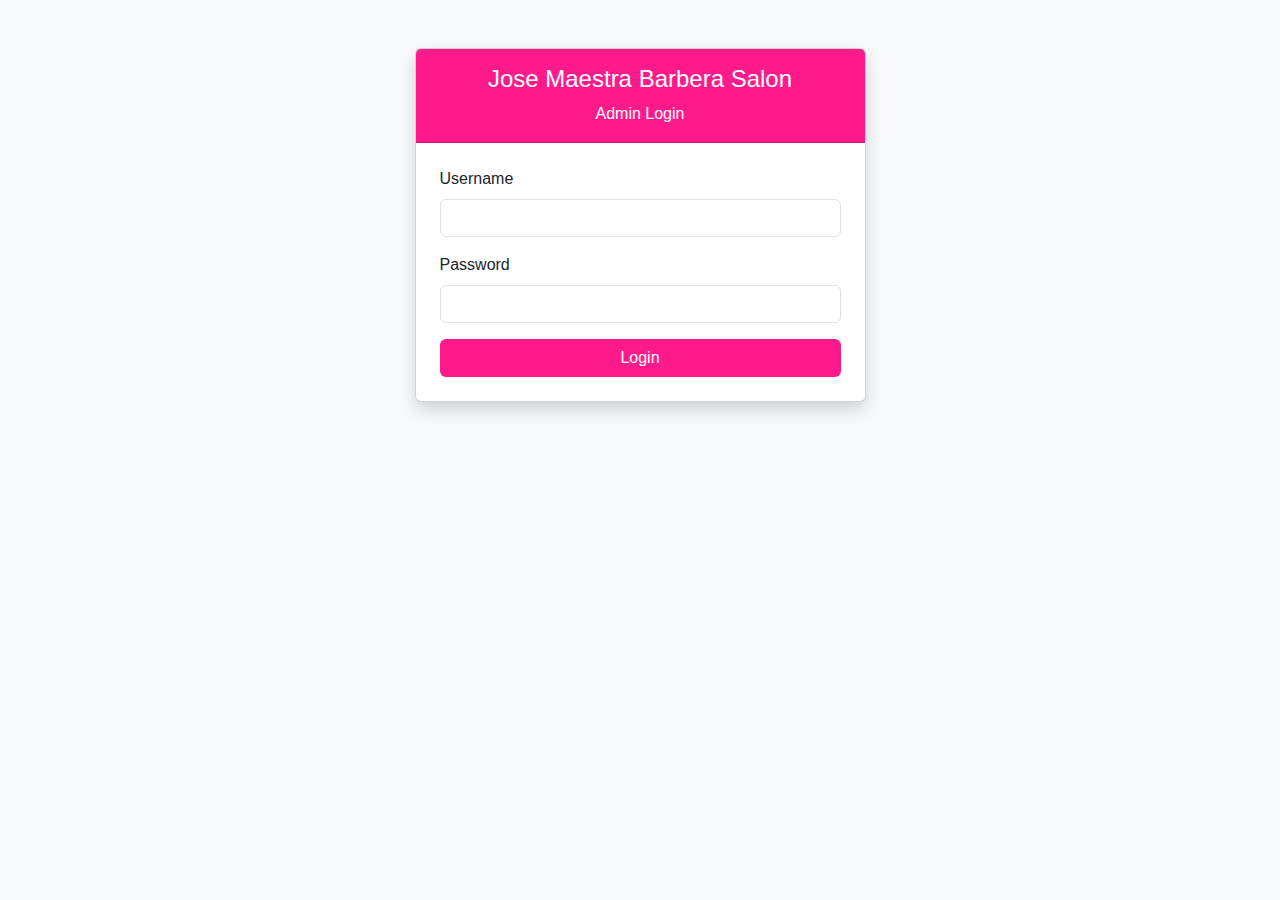
<file: Admin-ASQ/index.html>
<!DOCTYPE html>
<html lang="en">
<head>
    <meta charset="UTF-8">
    <meta name="viewport" content="width=device-width, initial-scale=1.0">
    <title>Login - Salon Admin</title>
    <!-- Bootstrap CSS -->
    <link href="https://cdn.jsdelivr.net/npm/bootstrap@5.3.0/dist/css/bootstrap.min.css" rel="stylesheet">
    <!-- Custom CSS -->
    <link rel="stylesheet" href="salon.css">
</head>
<body>
    <div class="container">
        <div class="row justify-content-center mt-5">
            <div class="col-md-6 col-lg-5">
                <div class="card shadow">
                    <div class="card-header bg-pink text-white text-center py-3">
                        <h4>Jose Maestra Barbera Salon</h4>
                        <p class="mb-0">Admin Login</p>
                    </div>
                    <div class="card-body p-4">
                        <div class="alert alert-danger d-none" id="error-message">Invalid username or password</div>
                        
                        <form id="login-form">
                            <div class="mb-3">
                                <label for="username" class="form-label">Username</label>
                                <input type="text" class="form-control" id="username" required>
                            </div>
                            <div class="mb-3">
                                <label for="password" class="form-label">Password</label>
                                <input type="password" class="form-control" id="password" required>
                            </div>
                            <div class="d-grid">
                                <button type="submit" class="btn btn-pink">Login</button>
                            </div>
                        </form>
                    </div>
                </div>
            </div>
        </div>
    </div>

    <!-- Bootstrap JS Bundle with Popper -->
    <script src="https://cdn.jsdelivr.net/npm/bootstrap@5.3.0/dist/js/bootstrap.bundle.min.js"></script>
    <script>
        document.getElementById('login-form').addEventListener('submit', function(e) {
            e.preventDefault();
            const username = document.getElementById('username').value;
            const password = document.getElementById('password').value;
            
            // Simple demo validation
            if (username === 'admin' && password === 'password') {
                window.location.href = 'dashboard.html';
            } else {
                document.getElementById('error-message').classList.remove('d-none');
            }
        });
    </script>
</body>
</html>
</file>
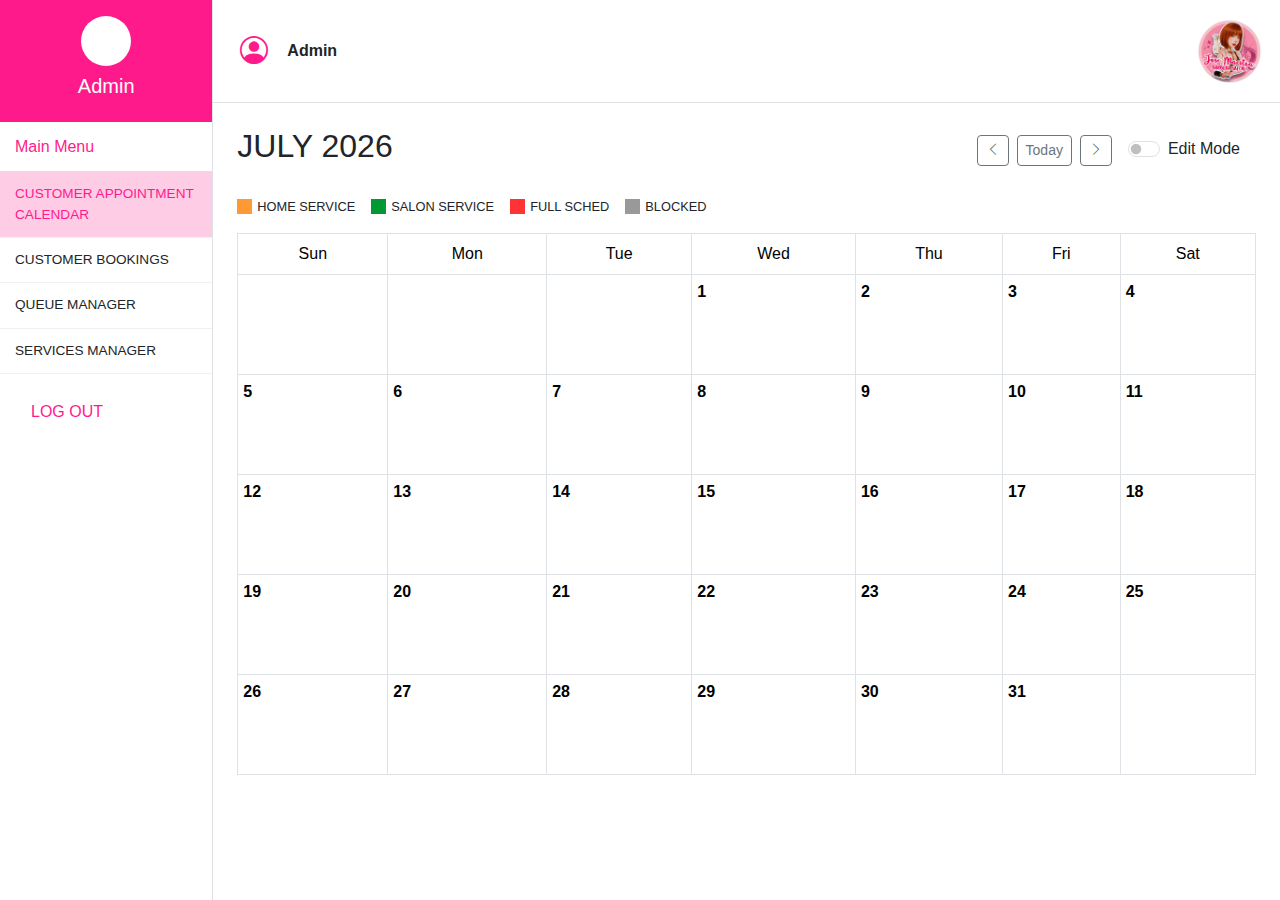
<file: Admin-ASQ (Toggleable)/dashboard.html>
<!DOCTYPE html>
<html lang="en">
<head>
    <meta charset="UTF-8">
    <meta name="viewport" content="width=device-width, initial-scale=1.0">
    <title>Dashboard - Salon Admin</title>
    <!-- Bootstrap CSS -->
    <link href="https://cdn.jsdelivr.net/npm/bootstrap@5.3.0/dist/css/bootstrap.min.css" rel="stylesheet">
    <!-- Bootstrap Icons -->
    <link rel="stylesheet" href="https://cdn.jsdelivr.net/npm/bootstrap-icons@1.11.1/font/bootstrap-icons.css">
    <!-- Custom CSS -->
    <link rel="stylesheet" href="salon.css">
</head>
<body>
    <div class="container-fluid p-0">
        <div class="row g-0">
            <!-- Sidebar -->
            <div class="col-md-2 sidebar">
                <div class="sidebar-header text-center py-3">
                    <div class="admin-icon">
                        <i class="bi bi-person-circle fs-1 text-white"></i>
                    </div>
                    <h5 class="text-white mt-2">Admin</h5>
                </div>
            
                <div class="sidebar-menu">
                    <h6 class="menu-header">Main Menu</h6>
                    <ul class="nav flex-column">
                        <li class="nav-item">
                            <a class="nav-link active" href="dashboard.html">
                                CUSTOMER APPOINTMENT CALENDAR
                            </a>
                        </li>
                        <li class="nav-item">
                            <a class="nav-link" href="appointment.html">
                                CUSTOMER BOOKINGS
                            </a>
                        </li>
                        <li class="nav-item">
                            <a class="nav-link" href="queue.html">
                                QUEUE MANAGER
                            </a>
                        </li>
                        <li class="nav-item">
                            <a class="nav-link" href="services.html">
                                SERVICES MANAGER
                            </a>
                        </li>
                    </ul>
            
                    
                    <div class="logout-container">
                        <a href="index.html" class="btn btn-logout">LOG OUT</a>
                    </div>
                </div>
            </div>

            
            <!-- Main Content -->
            <div class="col-md-10 main-content">
                <div class="p-3 border-bottom d-flex justify-content-between align-items-center">
    <div class="d-flex align-items-center">
        <div class="admin-icon me-2">
            <i class="bi bi-person-circle fs-3"></i>
        </div>
        <span class="fw-bold">Admin</span>
    </div>
    <div>
        <a href="#" class="salon-profile-link">
            <img src="logo.png" alt="Salon Profile" height="70px" width="70" class="rounded-circle">
        </a>
    </div>
</div>
                
                <div class="p-4">
                    <div class="d-flex justify-content-between align-items-center mb-4">
                        <h2 class="text-uppercase" id="current-month">FEBRUARY</h2>
                        <div class="d-flex align-items-center">
                            <a href="#" class="btn btn-sm btn-outline-secondary me-2" id="prev-month">
                                <i class="bi bi-chevron-left"></i>
                            </a>
                            <a href="#" class="btn btn-sm btn-outline-secondary me-2" id="today-btn">Today</a>
                            <a href="#" class="btn btn-sm btn-outline-secondary me-3" id="next-month">
                                <i class="bi bi-chevron-right"></i>
                            </a>
                            <div class="form-check form-switch me-3">
                                <input class="form-check-input" type="checkbox" id="edit-mode">
                                <label class="form-check-label" for="edit-mode">Edit Mode</label>
                            </div>
                        </div>
                    </div>
                    
                    <div class="calendar-legend mb-3">
                        <div class="d-flex align-items-center">
                            <div class="legend-item me-3">
                                <span class="legend-color home-service"></span>
                                <span>HOME SERVICE</span>
                            </div>
                            <div class="legend-item me-3">
                                <span class="legend-color salon-service"></span>
                                <span>SALON SERVICE</span>
                            </div>
                            <div class="legend-item me-3">
                                <span class="legend-color full-sched"></span>
                                <span>FULL SCHED</span>
                            </div>
                            <div class="legend-item">
                                <span class="legend-color blocked"></span>
                                <span>BLOCKED</span>
                            </div>
                        </div>
                    </div>
                    
                    <div class="calendar-container">
                        <table class="table table-bordered calendar-table">
                            <thead>
                                <tr>
                                    <th>Sun</th>
                                    <th>Mon</th>
                                    <th>Tue</th>
                                    <th>Wed</th>
                                    <th>Thu</th>
                                    <th>Fri</th>
                                    <th>Sat</th>
                                </tr>
                            </thead>
                            <tbody id="calendar-body">
                                <!-- Calendar will be generated by JavaScript -->
                            </tbody>
                        </table>
                    </div>
                </div>
            </div>
        </div>
    </div>
    
    <!-- Day Edit Modal -->
    <div class="modal fade" id="dayEditModal" tabindex="-1" aria-hidden="true">
        <div class="modal-dialog modal-dialog-centered">
            <div class="modal-content">
                <div class="modal-header bg-pink text-white">
                    <h5 class="modal-title">Edit Day Status</h5>
                    <button type="button" class="btn-close btn-close-white" data-bs-dismiss="modal" aria-label="Close"></button>
                </div>
                <div class="modal-body">
                    <form id="dayEditForm">
                        <input type="hidden" id="selected-date">
                        <div class="mb-3">
                            <label class="form-label">Day Status</label>
                            <div class="form-check mb-2">
                                <input class="form-check-input" type="radio" name="dayStatus" id="statusNormal" value="normal" checked>
                                <label class="form-check-label" for="statusNormal">
                                    Normal (Available)
                                </label>
                            </div>
                            <div class="form-check mb-2">
                                <input class="form-check-input" type="radio" name="dayStatus" id="statusFull" value="full">
                                <label class="form-check-label" for="statusFull">
                                    Full Schedule
                                </label>
                            </div>
                            <div class="form-check">
                                <input class="form-check-input" type="radio" name="dayStatus" id="statusBlocked" value="blocked">
                                <label class="form-check-label" for="statusBlocked">
                                    Blocked (Unavailable)
                                </label>
                            </div>
                        </div>
                        <div class="mb-3">
                            <label for="dayNotes" class="form-label">Notes</label>
                            <textarea class="form-control" id="dayNotes" rows="3" placeholder="Add notes about this day (optional)"></textarea>
                        </div>
                    </form>
                </div>
                <div class="modal-footer">
                    <button type="button" class="btn btn-secondary" data-bs-dismiss="modal">Cancel</button>
                    <button type="button" class="btn btn-pink" id="saveDayStatus">Save Changes</button>
                </div>
            </div>
        </div>
    </div>

    <!-- Bootstrap JS Bundle with Popper -->
    <script src="https://cdn.jsdelivr.net/npm/bootstrap@5.3.0/dist/js/bootstrap.bundle.min.js"></script>
    <script src="salon.js"></script>
    <script>
        document.addEventListener('DOMContentLoaded', function() {
            // Calendar variables
            let currentDate = new Date();
            let currentMonth = currentDate.getMonth();
            let currentYear = currentDate.getFullYear();
            
            // Sample data for appointments
            let appointments = {
                '2023-02-04': { count: 3, type: 'salon-service' },
                '2023-02-05': { count: 5, type: 'full-sched' },
                '2023-02-07': { count: 1, type: 'salon-service' },
                '2023-02-12': { count: 2, type: 'home-service' },
                '2023-02-15': { count: 4, type: 'salon-service' },
                '2023-02-20': { count: 0, type: 'blocked' }
            };
            
            // Generate calendar
            function generateCalendar(month, year) {
                const firstDay = new Date(year, month, 1);
                const lastDay = new Date(year, month + 1, 0);
                const daysInMonth = lastDay.getDate();
                const startingDay = firstDay.getDay();
                
                // Update month display
                const monthNames = ["JANUARY", "FEBRUARY", "MARCH", "APRIL", "MAY", "JUNE", "JULY", "AUGUST", "SEPTEMBER", "OCTOBER", "NOVEMBER", "DECEMBER"];
                document.getElementById('current-month').textContent = monthNames[month] + " " + year;
                
                let calendarBody = document.getElementById('calendar-body');
                calendarBody.innerHTML = '';
                
                let date = 1;
                for (let i = 0; i < 6; i++) {
                    // Create table row
                    let row = document.createElement('tr');
                    
                    // Create cells
                    for (let j = 0; j < 7; j++) {
                        if (i === 0 && j < startingDay) {
                            // Empty cells before the first day
                            let cell = document.createElement('td');
                            row.appendChild(cell);
                        } else if (date > daysInMonth) {
                            // Empty cells after the last day
                            let cell = document.createElement('td');
                            row.appendChild(cell);
                        } else {
                            // Create date cell
                            let cell = document.createElement('td');
                            let dateStr = `${year}-${String(month + 1).padStart(2, '0')}-${String(date).padStart(2, '0')}`;
                            
                            // Check if this date has appointments
                            if (appointments[dateStr]) {
                                cell.className = appointments[dateStr].type;
                            }
                            
                            // Create date display
                            let dateDiv = document.createElement('div');
                            dateDiv.className = 'calendar-date';
                            dateDiv.textContent = date;
                            cell.appendChild(dateDiv);
                            
                            // Add appointment count if any
                            if (appointments[dateStr] && appointments[dateStr].count > 0) {
                                let countSpan = document.createElement('span');
                                countSpan.className = 'appointment-count';
                                countSpan.textContent = appointments[dateStr].count;
                                cell.appendChild(countSpan);
                            }
                            
                            // Add data attribute for date
                            cell.setAttribute('data-date', dateStr);
                            
                            // Add click event for editing
                            cell.addEventListener('click', function() {
                                if (document.getElementById('edit-mode').checked) {
                                    openDayEditModal(dateStr);
                                } else {
                                    viewDayAppointments(dateStr);
                                }
                            });
                            
                            row.appendChild(cell);
                            date++;
                        }
                    }
                    
                    calendarBody.appendChild(row);
                    
                    // Stop if we've reached the end of the month
                    if (date > daysInMonth) {
                        break;
                    }
                }
            }
            
            // Initialize calendar
            generateCalendar(currentMonth, currentYear);
            
            // Previous month button
            document.getElementById('prev-month').addEventListener('click', function(e) {
                e.preventDefault();
                currentMonth--;
                if (currentMonth < 0) {
                    currentMonth = 11;
                    currentYear--;
                }
                generateCalendar(currentMonth, currentYear);
            });
            
            // Next month button
            document.getElementById('next-month').addEventListener('click', function(e) {
                e.preventDefault();
                currentMonth++;
                if (currentMonth > 11) {
                    currentMonth = 0;
                    currentYear++;
                }
                generateCalendar(currentMonth, currentYear);
            });
            
            // Today button
            document.getElementById('today-btn').addEventListener('click', function(e) {
                e.preventDefault();
                const today = new Date();
                currentMonth = today.getMonth();
                currentYear = today.getFullYear();
                generateCalendar(currentMonth, currentYear);
            });
            
            // Day edit modal
            const dayEditModal = new bootstrap.Modal(document.getElementById('dayEditModal'));
            
            function openDayEditModal(dateStr) {
                document.getElementById('selected-date').value = dateStr;
                
                // Set current status
                let status = 'normal';
                if (appointments[dateStr]) {
                    if (appointments[dateStr].type === 'full-sched') {
                        status = 'full';
                    } else if (appointments[dateStr].type === 'blocked') {
                        status = 'blocked';
                    }
                }
                
                document.querySelector(`input[name="dayStatus"][value="${status}"]`).checked = true;
                
                // Show modal
                dayEditModal.show();
            }
            
            // Save day status
            document.getElementById('saveDayStatus').addEventListener('click', function() {
                const dateStr = document.getElementById('selected-date').value;
                const status = document.querySelector('input[name="dayStatus"]:checked').value;
                const notes = document.getElementById('dayNotes').value;
                
                // Update appointments data
                if (status === 'normal') {
                    if (appointments[dateStr]) {
                        delete appointments[dateStr];
                    }
                } else if (status === 'full') {
                    appointments[dateStr] = { count: 5, type: 'full-sched', notes: notes };
                } else if (status === 'blocked') {
                    appointments[dateStr] = { count: 0, type: 'blocked', notes: notes };
                }
                
                // Regenerate calendar
                generateCalendar(currentMonth, currentYear);
                
                // Close modal
                dayEditModal.hide();
                
                // Show success message
                alert(`Day status updated for ${dateStr}`);
            });
            
            // View day appointments
            function viewDayAppointments(dateStr) {
                if (appointments[dateStr] && appointments[dateStr].type !== 'blocked') {
                    alert(`View appointments for ${dateStr}`);
                    // In a real app, this would navigate to a day view or show a modal with appointments
                }
            }
        });
    </script>
</body>
</html>
</file>
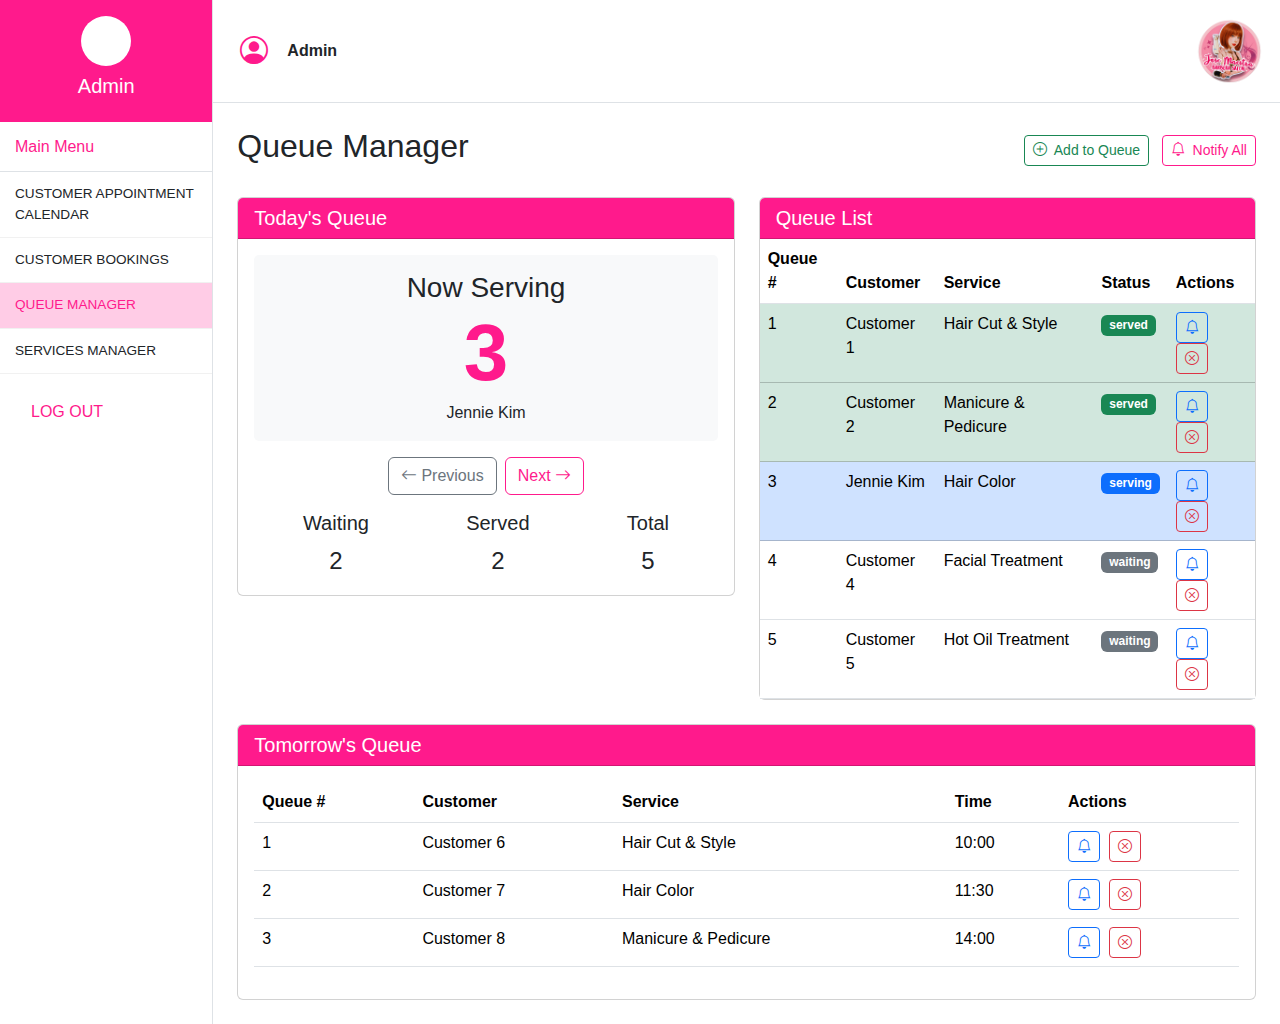
<file: Admin-ASQ (Toggleable)/queue.html>
<!DOCTYPE html>
<html lang="en">
<head>
    <meta charset="UTF-8">
    <meta name="viewport" content="width=device-width, initial-scale=1.0">
    <title>Queue Manager - Salon Admin</title>
    <!-- Bootstrap CSS -->
    <link href="https://cdn.jsdelivr.net/npm/bootstrap@5.3.0/dist/css/bootstrap.min.css" rel="stylesheet">
    <!-- Bootstrap Icons -->
    <link rel="stylesheet" href="https://cdn.jsdelivr.net/npm/bootstrap-icons@1.11.1/font/bootstrap-icons.css">
    <!-- Custom CSS -->
    <link rel="stylesheet" href="salon.css">
</head>
<body>
    <div class="container-fluid p-0">
        <div class="row g-0">
            <!-- Sidebar -->
            <div class="col-md-2 sidebar">
                <div class="sidebar-header text-center py-3">
                    <div class="admin-icon">
                        <i class="bi bi-person-circle fs-1 text-white"></i>
                    </div>
                    <h5 class="text-white mt-2">Admin</h5>
                </div>
                
                <div class="sidebar-menu">
                    <h6 class="menu-header">Main Menu</h6>
                    <ul class="nav flex-column">
                        <li class="nav-item">
                            <a class="nav-link" href="dashboard.html">
                                CUSTOMER APPOINTMENT CALENDAR
                            </a>
                        </li>
                        <li class="nav-item">
                            <a class="nav-link" href="appointment.html">
                                CUSTOMER BOOKINGS
                            </a>
                        </li>
                        <li class="nav-item">
                            <a class="nav-link active" href="queue.html">
                                QUEUE MANAGER
                            </a>
                        </li>
                        <li class="nav-item">
                            <a class="nav-link" href="services.html">
                                SERVICES MANAGER
                            </a>
                        </li>
                    </ul>
                    
                    <div class="logout-container">
                        <a href="index.html" class="btn btn-logout">LOG OUT</a>
                    </div>
                </div>
            </div>
            
            <!-- Main Content -->
            <div class="col-md-10 main-content">
                <div class="p-3 border-bottom d-flex justify-content-between align-items-center">
    <div class="d-flex align-items-center">
        <div class="admin-icon me-2">
            <i class="bi bi-person-circle fs-3"></i>
        </div>
        <span class="fw-bold">Admin</span>
    </div>
    <div>
        <a href="#" class="salon-profile-link">
            <img src="logo.png" alt="Salon Profile" height="70px" width="70" class="rounded-circle">
        </a>
    </div>
</div>
                
                <div class="p-4">
                    <div class="d-flex justify-content-between align-items-center mb-4">
                        <h2>Queue Manager</h2>
                        <div>
                            <button class="btn btn-sm btn-outline-success me-2" id="add-queue-btn">
                                <i class="bi bi-plus-circle me-1"></i> Add to Queue
                            </button>
                            <button class="btn btn-sm btn-outline-pink" id="notify-all-btn">
                                <i class="bi bi-bell me-1"></i> Notify All
                            </button>
                        </div>
                    </div>
                    
                    <div class="alert alert-success d-none" id="queue-message"></div>
                    
                    <div class="row mb-4">
                        <div class="col-md-6">
                            <div class="card">
                                <div class="card-header bg-pink text-white">
                                    <h5 class="mb-0">Today's Queue</h5>
                                </div>
                                <div class="card-body">
                                    <div class="current-serving p-3 mb-3 bg-light text-center">
                                        <h3 class="mb-0">Now Serving</h3>
                                        <div class="display-1 text-pink fw-bold" id="current-number">3</div>
                                        <p class="mb-0" id="current-customer">Jennie Kim</p>
                                    </div>
                                    
                                    <div class="d-flex justify-content-center mb-3">
                                        <button class="btn btn-outline-secondary me-2" id="prev-queue">
                                            <i class="bi bi-arrow-left"></i> Previous
                                        </button>
                                        <button class="btn btn-outline-pink" id="next-queue">
                                            Next <i class="bi bi-arrow-right"></i>
                                        </button>
                                    </div>
                                    
                                    <div class="queue-stats d-flex justify-content-around text-center">
                                        <div>
                                            <h5>Waiting</h5>
                                            <p class="mb-0 fs-4" id="waiting-count">2</p>
                                        </div>
                                        <div>
                                            <h5>Served</h5>
                                            <p class="mb-0 fs-4" id="served-count">2</p>
                                        </div>
                                        <div>
                                            <h5>Total</h5>
                                            <p class="mb-0 fs-4" id="total-count">5</p>
                                        </div>
                                    </div>
                                </div>
                            </div>
                        </div>
                        
                        <div class="col-md-6">
                            <div class="card">
                                <div class="card-header bg-pink text-white">
                                    <h5 class="mb-0">Queue List</h5>
                                </div>
                                <div class="card-body p-0">
                                    <div class="table-responsive">
                                        <table class="table mb-0">
                                            <thead>
                                                <tr>
                                                    <th>Queue #</th>
                                                    <th>Customer</th>
                                                    <th>Service</th>
                                                    <th>Status</th>
                                                    <th>Actions</th>
                                                </tr>
                                            </thead>
                                            <tbody id="queue-table">
                                                <!-- Queue will be loaded by JavaScript -->
                                            </tbody>
                                        </table>
                                    </div>
                                </div>
                            </div>
                        </div>
                    </div>
                    
                    <div class="card">
                        <div class="card-header bg-pink text-white">
                            <h5 class="mb-0">Tomorrow's Queue</h5>
                        </div>
                        <div class="card-body">
                            <div class="table-responsive">
                                <table class="table">
                                    <thead>
                                        <tr>
                                            <th>Queue #</th>
                                            <th>Customer</th>
                                            <th>Service</th>
                                            <th>Time</th>
                                            <th>Actions</th>
                                        </tr>
                                    </thead>
                                    <tbody id="tomorrow-queue">
                                        <!-- Tomorrow's queue will be loaded by JavaScript -->
                                    </tbody>
                                </table>
                            </div>
                        </div>
                    </div>
                </div>
            </div>
        </div>
    </div>
    
    <!-- Add to Queue Modal -->
    <div class="modal fade" id="addQueueModal" tabindex="-1" aria-hidden="true">
        <div class="modal-dialog modal-dialog-centered">
            <div class="modal-content">
                <div class="modal-header bg-pink text-white">
                    <h5 class="modal-title">Add to Queue</h5>
                    <button type="button" class="btn-close btn-close-white" data-bs-dismiss="modal" aria-label="Close"></button>
                </div>
                <div class="modal-body">
                    <form id="addQueueForm">
                        <div class="mb-3">
                            <label for="customerName" class="form-label">Customer Name</label>
                            <input type="text" class="form-control" id="customerName" required>
                        </div>
                        <div class="mb-3">
                            <label for="customerPhone" class="form-label">Phone Number</label>
                            <input type="text" class="form-control" id="customerPhone" required>
                        </div>
                        <div class="mb-3">
                            <label for="serviceType" class="form-label">Service</label>
                            <select class="form-select" id="serviceType" required>
                                <option value="">Select a service</option>
                                <option value="Hair Cut & Style">Hair Cut & Style</option>
                                <option value="Hair Color">Hair Color</option>
                                <option value="Manicure & Pedicure">Manicure & Pedicure</option>
                                <option value="Facial Treatment">Facial Treatment</option>
                                <option value="Hot Oil Treatment">Hot Oil Treatment</option>
                            </select>
                        </div>
                        <div class="mb-3">
                            <label for="queueDate" class="form-label">Date</label>
                            <select class="form-select" id="queueDate">
                                <option value="today">Today</option>
                                <option value="tomorrow">Tomorrow</option>
                            </select>
                        </div>
                        <div class="mb-3" id="timeField">
                            <label for="queueTime" class="form-label">Time (Tomorrow Only)</label>
                            <input type="time" class="form-control" id="queueTime">
                        </div>
                    </form>
                </div>
                <div class="modal-footer">
                    <button type="button" class="btn btn-secondary" data-bs-dismiss="modal">Cancel</button>
                    <button type="button" class="btn btn-pink" id="saveQueue">Add to Queue</button>
                </div>
            </div>
        </div>
    </div>
    
    <!-- Notify Customer Modal -->
    <div class="modal fade" id="notifyModal" tabindex="-1" aria-hidden="true">
        <div class="modal-dialog modal-dialog-centered">
            <div class="modal-content">
                <div class="modal-header bg-pink text-white">
                    <h5 class="modal-title">Notify Customer</h5>
                    <button type="button" class="btn-close btn-close-white" data-bs-dismiss="modal" aria-label="Close"></button>
                </div>
                <div class="modal-body">
                    <form id="notifyForm">
                        <input type="hidden" id="notifyQueueId">
                        <div class="mb-3">
                            <label for="notifyMessage" class="form-label">Message</label>
                            <textarea class="form-control" id="notifyMessage" rows="3" required></textarea>
                        </div>
                        <div class="form-check mb-3">
                            <input class="form-check-input" type="checkbox" id="sendSMS" checked>
                            <label class="form-check-label" for="sendSMS">
                                Send via SMS
                            </label>
                        </div>
                    </form>
                </div>
                <div class="modal-footer">
                    <button type="button" class="btn btn-secondary" data-bs-dismiss="modal">Cancel</button>
                    <button type="button" class="btn btn-pink" id="sendNotification">Send Notification</button>
                </div>
            </div>
        </div>
    </div>

    <!-- Bootstrap JS Bundle with Popper -->
    <script src="https://cdn.jsdelivr.net/npm/bootstrap@5.3.0/dist/js/bootstrap.bundle.min.js"></script>
    <script src="salon.js"></script>
    <script>
        document.addEventListener('DOMContentLoaded', function() {
            // Sample queue data
            let queueData = {
                current: 3,
                served: 2,
                waiting: 2,
                total: 5,
                today: [
                    {
                        id: 1,
                        number: 1,
                        customer: 'Customer 1',
                        phone: '+639123456781',
                        service: 'Hair Cut & Style',
                        status: 'served'
                    },
                    {
                        id: 2,
                        number: 2,
                        customer: 'Customer 2',
                        phone: '+639123456782',
                        service: 'Manicure & Pedicure',
                        status: 'served'
                    },
                    {
                        id: 3,
                        number: 3,
                        customer: 'Jennie Kim',
                        phone: '+639123456789',
                        service: 'Hair Color',
                        status: 'serving'
                    },
                    {
                        id: 4,
                        number: 4,
                        customer: 'Customer 4',
                        phone: '+639123456784',
                        service: 'Facial Treatment',
                        status: 'waiting'
                    },
                    {
                        id: 5,
                        number: 5,
                        customer: 'Customer 5',
                        phone: '+639123456785',
                        service: 'Hot Oil Treatment',
                        status: 'waiting'
                    }
                ],
                tomorrow: [
                    {
                        id: 6,
                        number: 1,
                        customer: 'Customer 6',
                        phone: '+639123456786',
                        service: 'Hair Cut & Style',
                        time: '10:00'
                    },
                    {
                        id: 7,
                        number: 2,
                        customer: 'Customer 7',
                        phone: '+639123456787',
                        service: 'Hair Color',
                        time: '11:30'
                    },
                    {
                        id: 8,
                        number: 3,
                        customer: 'Customer 8',
                        phone: '+639123456788',
                        service: 'Manicure & Pedicure',
                        time: '14:00'
                    }
                ]
            };
            
            // Load queue data
            function loadQueueData() {
                // Update current serving
                document.getElementById('current-number').textContent = queueData.current;
                document.getElementById('current-customer').textContent = queueData.today.find(q => q.number === queueData.current)?.customer || '';
                
                // Update stats
                document.getElementById('waiting-count').textContent = queueData.waiting;
                document.getElementById('served-count').textContent = queueData.served;
                document.getElementById('total-count').textContent = queueData.total;
                
                // Load today's queue
                const queueTable = document.getElementById('queue-table');
                queueTable.innerHTML = '';
                
                queueData.today.forEach(queue => {
                    const row = document.createElement('tr');
                    
                    // Set row class based on status
                    if (queue.status === 'serving') {
                        row.className = 'table-primary';
                    } else if (queue.status === 'served') {
                        row.className = 'table-success';
                    }
                    
                    // Create status badge
                    let statusBadgeClass = 'bg-secondary';
                    if (queue.status === 'serving') statusBadgeClass = 'bg-primary';
                    if (queue.status === 'served') statusBadgeClass = 'bg-success';
                    
                    row.innerHTML = `
                        <td>${queue.number}</td>
                        <td>${queue.customer}</td>
                        <td>${queue.service}</td>
                        <td><span class="badge ${statusBadgeClass}">${queue.status}</span></td>
                        <td>
                            <button class="btn btn-sm btn-outline-primary me-1 notify-btn" data-queue-id="${queue.id}">
                                <i class="bi bi-bell"></i>
                            </button>
                            <button class="btn btn-sm btn-outline-danger remove-btn" data-queue-id="${queue.id}">
                                <i class="bi bi-x-circle"></i>
                            </button>
                        </td>
                    `;
                    
                    queueTable.appendChild(row);
                });
                
                // Load tomorrow's queue
                const tomorrowQueue = document.getElementById('tomorrow-queue');
                tomorrowQueue.innerHTML = '';
                
                queueData.tomorrow.forEach(queue => {
                    const row = document.createElement('tr');
                    
                    row.innerHTML = `
                        <td>${queue.number}</td>
                        <td>${queue.customer}</td>
                        <td>${queue.service}</td>
                        <td>${queue.time}</td>
                        <td>
                            <button class="btn btn-sm btn-outline-primary me-1 notify-btn" data-queue-id="${queue.id}">
                                <i class="bi bi-bell"></i>
                            </button>
                            <button class="btn btn-sm btn-outline-danger remove-btn" data-queue-id="${queue.id}">
                                <i class="bi bi-x-circle"></i>
                            </button>
                        </td>
                    `;
                    
                    tomorrowQueue.appendChild(row);
                });
                
                // Add event listeners
                document.querySelectorAll('.notify-btn').forEach(button => {
                    button.addEventListener('click', function() {
                        const queueId = this.getAttribute('data-queue-id');
                        openNotifyModal(queueId);
                    });
                });
                
                document.querySelectorAll('.remove-btn').forEach(button => {
                    button.addEventListener('click', function() {
                        const queueId = this.getAttribute('data-queue-id');
                        removeFromQueue(queueId);
                    });
                });
            }
            
            // Initial load
            loadQueueData();
            
            // Next queue button
            document.getElementById('next-queue').addEventListener('click', function() {
                const nextQueue = queueData.today.find(q => q.status === 'waiting');
                if (!nextQueue) {
                    showQueueMessage('No more customers in queue');
                    return;
                }
                
                // Update current queue
                const currentQueue = queueData.today.find(q => q.status === 'serving');
                if (currentQueue) {
                    currentQueue.status = 'served';
                    queueData.served++;
                    queueData.waiting--;
                }
                
                // Set next queue as current
                nextQueue.status = 'serving';
                queueData.current = nextQueue.number;
                
                // Reload queue data
                loadQueueData();
                
                // Show success message
                showQueueMessage(`Now serving: ${nextQueue.customer}`);
            });
            
            // Previous queue button
            document.getElementById('prev-queue').addEventListener('click', function() {
                const currentIndex = queueData.today.findIndex(q => q.status === 'serving');
                if (currentIndex <= 0 || !queueData.today[currentIndex - 1]) {
                    showQueueMessage('No previous customer in queue');
                    return;
                }
                
                // Update current queue
                const currentQueue = queueData.today[currentIndex];
                if (currentQueue) {
                    currentQueue.status = 'waiting';
                    queueData.served--;
                    queueData.waiting++;
                }
                
                // Set previous queue as current
                const prevQueue = queueData.today[currentIndex - 1];
                prevQueue.status = 'serving';
                queueData.current = prevQueue.number;
                
                // Reload queue data
                loadQueueData();
                
                // Show success message
                showQueueMessage(`Returned to: ${prevQueue.customer}`);
            });
            
            // Add to queue modal
            const addQueueModal = new bootstrap.Modal(document.getElementById('addQueueModal'));
            
            document.getElementById('add-queue-btn').addEventListener('click', function() {
                // Reset form
                document.getElementById('addQueueForm').reset();
                
                // Show/hide time field based on date selection
                toggleTimeField();
                
                // Show modal
                addQueueModal.show();
            });
            
            // Toggle time field based on date selection
            document.getElementById('queueDate').addEventListener('change', toggleTimeField);
            
            function toggleTimeField() {
                const queueDate = document.getElementById('queueDate').value;
                const timeField = document.getElementById('timeField');
                
                if (queueDate === 'tomorrow') {
                    timeField.style.display = 'block';
                    document.getElementById('queueTime').required = true;
                } else {
                    timeField.style.display = 'none';
                    document.getElementById('queueTime').required = false;
                }
            }
            
            // Save queue
            document.getElementById('saveQueue').addEventListener('click', function() {
                const customerName = document.getElementById('customerName').value;
                const customerPhone = document.getElementById('customerPhone').value;
                const serviceType = document.getElementById('serviceType').value;
                const queueDate = document.getElementById('queueDate').value;
                const queueTime = document.getElementById('queueTime').value;
                
                // Validate form
                if (!customerName || !customerPhone || !serviceType) {
                    alert('Please fill in all required fields');
                    return;
                }
                
                if (queueDate === 'tomorrow' && !queueTime) {
                    alert('Please select a time for tomorrow\'s appointment');
                    return;
                }
                
                // Add to queue
                if (queueDate === 'today') {
                    // Add to today's queue
                    const newQueue = {
                        id: queueData.today.length + 1,
                        number: queueData.total + 1,
                        customer: customerName,
                        phone: customerPhone,
                        service: serviceType,
                        status: 'waiting'
                    };
                    
                    queueData.today.push(newQueue);
                    queueData.total++;
                    queueData.waiting++;
                    
                    // Show success message
                    showQueueMessage(`${customerName} added to today's queue as #${newQueue.number}`);
                } else {
                    // Add to tomorrow's queue
                    const newQueue = {
                        id: queueData.tomorrow.length + 10,
                        number: queueData.tomorrow.length + 1,
                        customer: customerName,
                        phone: customerPhone,
                        service: serviceType,
                        time: queueTime
                    };
                    
                    queueData.tomorrow.push(newQueue);
                    
                    // Show success message
                    showQueueMessage(`${customerName} added to tomorrow's queue as #${newQueue.number}`);
                }
                
                // Close modal
                addQueueModal.hide();
                
                // Reload queue data
                loadQueueData();
            });
            
            // Remove from queue
            function removeFromQueue(queueId) {
                // Find queue in today's list
                let queueIndex = queueData.today.findIndex(q => q.id == queueId);
                let isTodayQueue = true;
                
                // If not found in today's list, check tomorrow's list
                if (queueIndex === -1) {
                    queueIndex = queueData.tomorrow.findIndex(q => q.id == queueId);
                    isTodayQueue = false;
                }
                
                // If not found in either list, return
                if (queueIndex === -1) return;
                
                // Get queue data
                const queue = isTodayQueue ? queueData.today[queueIndex] : queueData.tomorrow[queueIndex];
                
                // Confirm removal
                if (!confirm(`Are you sure you want to remove ${queue.customer} from the queue?`)) {
                    return;
                }
                
                // Remove from queue
                if (isTodayQueue) {
                    // Update stats if removing from today's queue
                    if (queue.status === 'waiting') {
                        queueData.waiting--;
                    } else if (queue.status === 'served') {
                        queueData.served--;
                    }
                    
                    queueData.total--;
                    queueData.today.splice(queueIndex, 1);
                } else {
                    queueData.tomorrow.splice(queueIndex, 1);
                    
                    // Renumber tomorrow's queue
                    queueData.tomorrow.forEach((q, i) => {
                        q.number = i + 1;
                    });
                }
                
                // Reload queue data
                loadQueueData();
                
                // Show success message
                showQueueMessage(`${queue.customer} removed from queue`);
            }
            
            // Notify customer modal
            const notifyModal = new bootstrap.Modal(document.getElementById('notifyModal'));
            
            function openNotifyModal(queueId) {
                // Find queue in today's list
                let queue = queueData.today.find(q => q.id == queueId);
                let isTodayQueue = true;
                
                // If not found in today's list, check tomorrow's list
                if (!queue) {
                    queue = queueData.tomorrow.find(q => q.id == queueId);
                    isTodayQueue = false;
                }
                
                // If not found in either list, return
                if (!queue) return;
                
                // Set queue ID
                document.getElementById('notifyQueueId').value = queueId;
                
                // Set default message
                let defaultMessage = '';
                if (isTodayQueue) {
                    if (queue.status === 'waiting') {
                        const currentNumber = queueData.current;
                        const queuePosition = queue.number - currentNumber;
                        defaultMessage = `Hi ${queue.customer}, you are #${queue.number} in the queue. There are ${queuePosition} customers ahead of you. Please be ready in approximately ${queuePosition * 30} minutes.`;
                    } else if (queue.status === 'serving') {
                        defaultMessage = `Hi ${queue.customer}, it's your turn now! Please proceed to the salon counter.`;
                    }
                } else {
                    defaultMessage = `Hi ${queue.customer}, this is a reminder of your appointment tomorrow at ${queue.time}. Please arrive 10 minutes early.`;
                }
                
                document.getElementById('notifyMessage').value = defaultMessage;
                
                // Show modal
                notifyModal.show();
            }
            
            // Send notification
            document.getElementById('sendNotification').addEventListener('click', function() {
                const queueId = document.getElementById('notifyQueueId').value;
                const message = document.getElementById('notifyMessage').value;
                const sendSMS = document.getElementById('sendSMS').checked;
                
                // Find queue in today's list
                let queue = queueData.today.find(q => q.id == queueId);
                
                // If not found in today's list, check tomorrow's list
                if (!queue) {
                    queue = queueData.tomorrow.find(q => q.id == queueId);
                }
                
                // If not found in either list, return
                if (!queue) return;
                
                // Validate message
                if (!message) {
                    alert('Please enter a message');
                    return;
                }
                
                // Close modal
                notifyModal.hide();
                
                // Show success message
                showQueueMessage(`Notification sent to ${queue.customer}${sendSMS ? ' via SMS' : ''}`);
            });
            
            // Notify all button
            document.getElementById('notify-all-btn').addEventListener('click', function() {
                // Get all waiting customers
                const waitingCustomers = queueData.today.filter(q => q.status === 'waiting');
                
                if (waitingCustomers.length === 0) {
                    showQueueMessage('No waiting customers to notify');
                    return;
                }
                
                // Confirm notification
                if (!confirm(`Are you sure you want to notify all ${waitingCustomers.length} waiting customers?`)) {
                    return;
                }
                
                // Show success message
                showQueueMessage(`Notifications sent to ${waitingCustomers.length} customers`);
            });
            
            // Show queue message
            function showQueueMessage(message) {
                const queueMessage = document.getElementById('queue-message');
                queueMessage.textContent = message;
                queueMessage.classList.remove('d-none');
                
                // Hide after 3 seconds
                setTimeout(() => {
                    queueMessage.classList.add('d-none');
                }, 3000);
            }
        });
    </script>
</body>
</html>
</file>
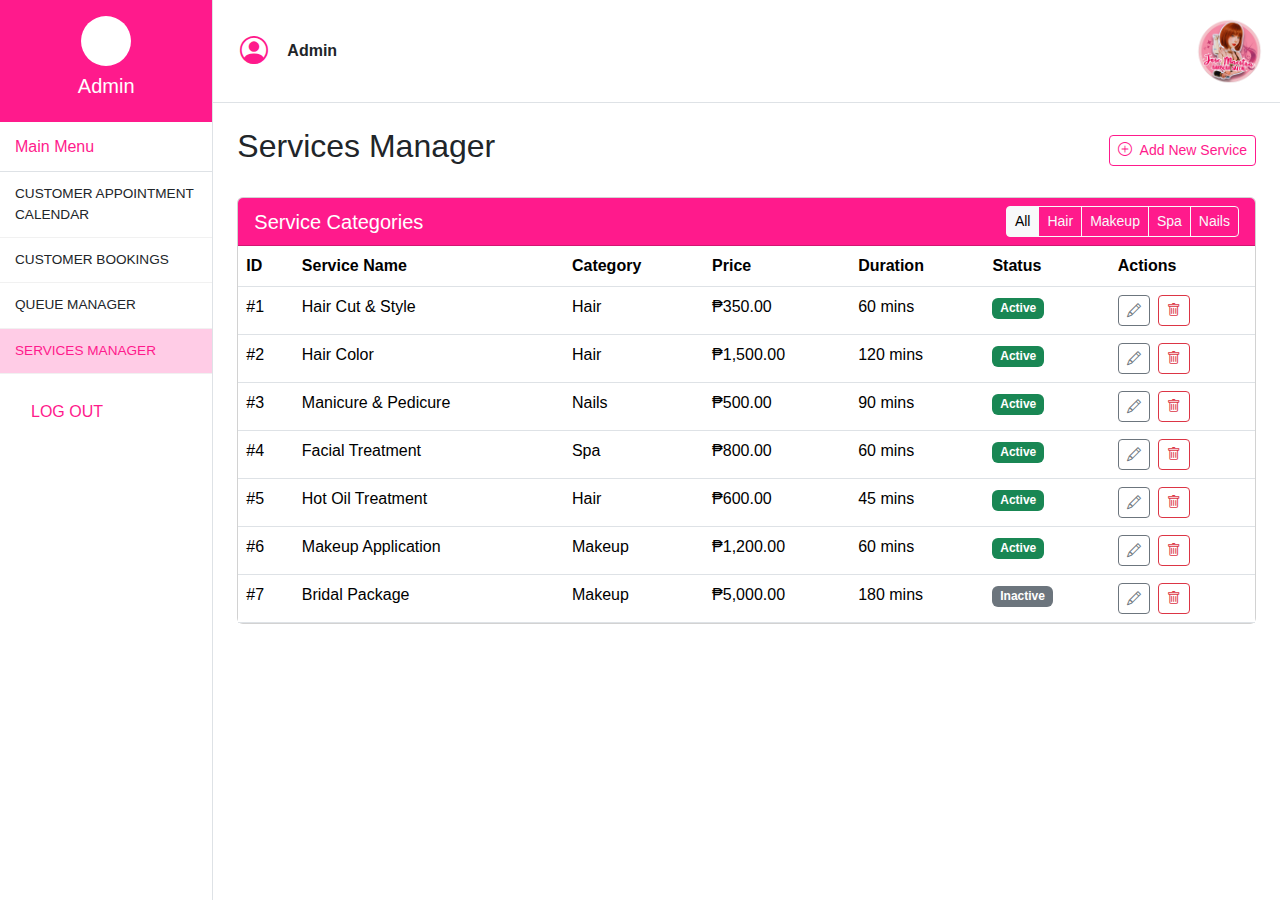
<file: Admin-ASQ (Toggleable)/services.html>
<!DOCTYPE html>
<html lang="en">
<head>
    <meta charset="UTF-8">
    <meta name="viewport" content="width=device-width, initial-scale=1.0">
    <title>Services Manager - Salon Admin</title>
    <!-- Bootstrap CSS -->
    <link href="https://cdn.jsdelivr.net/npm/bootstrap@5.3.0/dist/css/bootstrap.min.css" rel="stylesheet">
    <!-- Bootstrap Icons -->
    <link rel="stylesheet" href="https://cdn.jsdelivr.net/npm/bootstrap-icons@1.11.1/font/bootstrap-icons.css">
    <!-- Custom CSS -->
    <link rel="stylesheet" href="salon.css">
</head>
<body>
    <div class="container-fluid p-0">
        <div class="row g-0">
            <!-- Sidebar -->
            <div class="col-md-2 sidebar">
                <div class="sidebar-header text-center py-3">
                    <div class="admin-icon">
                        <i class="bi bi-person-circle fs-1 text-white"></i>
                    </div>
                    <h5 class="text-white mt-2">Admin</h5>
                </div>
                
                <div class="sidebar-menu">
                    <h6 class="menu-header">Main Menu</h6>
                    <ul class="nav flex-column">
                        <li class="nav-item">
                            <a class="nav-link" href="dashboard.html">
                                CUSTOMER APPOINTMENT CALENDAR
                            </a>
                        </li>
                        <li class="nav-item">
                            <a class="nav-link" href="appointment.html">
                                CUSTOMER BOOKINGS
                            </a>
                        </li>
                        <li class="nav-item">
                            <a class="nav-link" href="queue.html">
                                QUEUE MANAGER
                            </a>
                        </li>
                        <li class="nav-item">
                            <a class="nav-link active" href="services.html">
                                SERVICES MANAGER
                            </a>
                        </li>
                    </ul>
                    
                    <div class="logout-container">
                        <a href="index.html" class="btn btn-logout">LOG OUT</a>
                    </div>
                </div>
            </div>
            
            <!-- Main Content -->
            <div class="col-md-10 main-content">
                <div class="p-3 border-bottom d-flex justify-content-between align-items-center">
    <div class="d-flex align-items-center">
        <div class="admin-icon me-2">
            <i class="bi bi-person-circle fs-3"></i>
        </div>
        <span class="fw-bold">Admin</span>
    </div>
    <div>
        <a href="#" class="salon-profile-link">
            <img src="logo.png" alt="Salon Profile" height="70px" width="70" class="rounded-circle">
        </a>
    </div>
</div>
                
                <div class="p-4">
                    <div class="d-flex justify-content-between align-items-center mb-4">
                        <h2>Services Manager</h2>
                        <div>
                            <button class="btn btn-sm btn-outline-pink" id="add-service-btn">
                                <i class="bi bi-plus-circle me-1"></i> Add New Service
                            </button>
                        </div>
                    </div>
                    
                    <div class="alert alert-success d-none" id="service-message"></div>
                    
                    <div class="row mb-4">
                        <div class="col-md-12">
                            <div class="card">
                                <div class="card-header bg-pink text-white d-flex justify-content-between align-items-center">
                                    <h5 class="mb-0">Service Categories</h5>
                                    <div class="btn-group" role="group">
                                        <button type="button" class="btn btn-sm btn-outline-light active category-filter" data-category="all">All</button>
                                        <button type="button" class="btn btn-sm btn-outline-light category-filter" data-category="hair">Hair</button>
                                        <button type="button" class="btn btn-sm btn-outline-light category-filter" data-category="makeup">Makeup</button>
                                        <button type="button" class="btn btn-sm btn-outline-light category-filter" data-category="spa">Spa</button>
                                        <button type="button" class="btn btn-sm btn-outline-light category-filter" data-category="nails">Nails</button>
                                    </div>
                                </div>
                                <div class="card-body p-0">
                                    <div class="table-responsive">
                                        <table class="table mb-0">
                                            <thead>
                                                <tr>
                                                    <th>ID</th>
                                                    <th>Service Name</th>
                                                    <th>Category</th>
                                                    <th>Price</th>
                                                    <th>Duration</th>
                                                    <th>Status</th>
                                                    <th>Actions</th>
                                                </tr>
                                            </thead>
                                            <tbody id="services-table">
                                                <!-- Services will be loaded by JavaScript -->
                                            </tbody>
                                        </table>
                                    </div>
                                </div>
                            </div>
                        </div>
                    </div>
                </div>
            </div>
        </div>
    </div>
    
    <!-- Service Modal -->
    <div class="modal fade" id="serviceModal" tabindex="-1" aria-hidden="true">
        <div class="modal-dialog modal-dialog-centered">
            <div class="modal-content">
                <div class="modal-header bg-pink text-white">
                    <h5 class="modal-title" id="serviceModalTitle">Add New Service</h5>
                    <button type="button" class="btn-close btn-close-white" data-bs-dismiss="modal" aria-label="Close"></button>
                </div>
                <div class="modal-body">
                    <form id="serviceForm">
                        <input type="hidden" id="serviceId">
                        <div class="mb-3">
                            <label for="serviceName" class="form-label">Service Name</label>
                            <input type="text" class="form-control" id="serviceName" required>
                        </div>
                        <div class="mb-3">
                            <label for="serviceDescription" class="form-label">Description</label>
                            <textarea class="form-control" id="serviceDescription" rows="3"></textarea>
                        </div>
                        <div class="row mb-3">
                            <div class="col-md-6">
                                <label for="servicePrice" class="form-label">Price (PHP)</label>
                                <input type="number" class="form-control" id="servicePrice" min="0" step="0.01" required>
                            </div>
                            <div class="col-md-6">
                                <label for="serviceDuration" class="form-label">Duration (minutes)</label>
                                <input type="number" class="form-control" id="serviceDuration" min="15" step="15" required>
                            </div>
                        </div>
                        <div class="row mb-3">
                            <div class="col-md-6">
                                <label for="serviceCategory" class="form-label">Category</label>
                                <select class="form-select" id="serviceCategory" required>
                                    <option value="hair">Hair</option>
                                    <option value="makeup">Makeup</option>
                                    <option value="spa">Spa</option>
                                    <option value="nails">Nails</option>
                                    <option value="other">Other</option>
                                </select>
                            </div>
                            <div class="col-md-6">
                                <label for="serviceStatus" class="form-label">Status</label>
                                <select class="form-select" id="serviceStatus" required>
                                    <option value="1">Active</option>
                                    <option value="0">Inactive</option>
                                </select>
                            </div>
                        </div>
                    </form>
                </div>
                <div class="modal-footer">
                    <button type="button" class="btn btn-secondary" data-bs-dismiss="modal">Cancel</button>
                    <button type="button" class="btn btn-pink" id="saveService">Save Service</button>
                </div>
            </div>
        </div>
    </div>

    <!-- Bootstrap JS Bundle with Popper -->
    <script src="https://cdn.jsdelivr.net/npm/bootstrap@5.3.0/dist/js/bootstrap.bundle.min.js"></script>
    <script src="salon.js"></script>
    <script>
        document.addEventListener('DOMContentLoaded', function() {
            // Sample services data
            let servicesData = [
                {
                    id: 1,
                    name: 'Hair Cut & Style',
                    description: 'Professional haircut and styling by our expert stylists',
                    price: 350.00,
                    duration: 60,
                    category: 'hair',
                    status: 1
                },
                {
                    id: 2,
                    name: 'Hair Color',
                    description: 'Full hair coloring service with premium products',
                    price: 1500.00,
                    duration: 120,
                    category: 'hair',
                    status: 1
                },
                {
                    id: 3,
                    name: 'Manicure & Pedicure',
                    description: 'Complete nail care for hands and feet',
                    price: 500.00,
                    duration: 90,
                    category: 'nails',
                    status: 1
                },
                {
                    id: 4,
                    name: 'Facial Treatment',
                    description: 'Rejuvenating facial treatment for glowing skin',
                    price: 800.00,
                    duration: 60,
                    category: 'spa',
                    status: 1
                },
                {
                    id: 5,
                    name: 'Hot Oil Treatment',
                    description: 'Deep conditioning treatment for healthy hair',
                    price: 600.00,
                    duration: 45,
                    category: 'hair',
                    status: 1
                },
                {
                    id: 6,
                    name: 'Makeup Application',
                    description: 'Professional makeup application for any occasion',
                    price: 1200.00,
                    duration: 60,
                    category: 'makeup',
                    status: 1
                },
                {
                    id: 7,
                    name: 'Bridal Package',
                    description: 'Complete hair and makeup package for brides',
                    price: 5000.00,
                    duration: 180,
                    category: 'makeup',
                    status: 0
                }
            ];
            
            // Load services
            function loadServices(category = 'all') {
                const servicesTable = document.getElementById('services-table');
                servicesTable.innerHTML = '';
                
                const filteredServices = category === 'all' 
                    ? servicesData 
                    : servicesData.filter(service => service.category === category);
                
                filteredServices.forEach(service => {
                    const row = document.createElement('tr');
                    
                    // Format price
                    const formattedPrice = new Intl.NumberFormat('en-PH', {
                        style: 'currency',
                        currency: 'PHP'
                    }).format(service.price);
                    
                    // Create status badge
                    const statusBadge = service.status === 1 
                        ? '<span class="badge bg-success">Active</span>' 
                        : '<span class="badge bg-secondary">Inactive</span>';
                    
                    row.innerHTML = `
                        <td>#${service.id}</td>
                        <td>${service.name}</td>
                        <td>${service.category.charAt(0).toUpperCase() + service.category.slice(1)}</td>
                        <td>${formattedPrice}</td>
                        <td>${service.duration} mins</td>
                        <td>${statusBadge}</td>
                        <td>
                            <button class="btn btn-sm btn-outline-secondary me-1 edit-service" data-service-id="${service.id}">
                                <i class="bi bi-pencil"></i>
                            </button>
                            <button class="btn btn-sm btn-outline-danger delete-service" data-service-id="${service.id}">
                                <i class="bi bi-trash"></i>
                            </button>
                        </td>
                    `;
                    
                    servicesTable.appendChild(row);
                });
                
                // Add event listeners
                document.querySelectorAll('.edit-service').forEach(button => {
                    button.addEventListener('click', function() {
                        const serviceId = this.getAttribute('data-service-id');
                        openServiceModal(serviceId);
                    });
                });
                
                document.querySelectorAll('.delete-service').forEach(button => {
                    button.addEventListener('click', function() {
                        const serviceId = this.getAttribute('data-service-id');
                        deleteService(serviceId);
                    });
                });
            }
            
            // Initial load
            loadServices();
            
            // Category filter
            document.querySelectorAll('.category-filter').forEach(button => {
                button.addEventListener('click', function() {
                    // Remove active class from all buttons
                    document.querySelectorAll('.category-filter').forEach(btn => {
                        btn.classList.remove('active');
                    });
                    
                    // Add active class to clicked button
                    this.classList.add('active');
                    
                    // Load services for selected category
                    const category = this.getAttribute('data-category');
                    loadServices(category);
                });
            });
            
            // Service modal
            const serviceModal = new bootstrap.Modal(document.getElementById('serviceModal'));
            
            // Add service button
            document.getElementById('add-service-btn').addEventListener('click', function() {
                openServiceModal();
            });
            
            function openServiceModal(serviceId = null) {
                // Reset form
                document.getElementById('serviceForm').reset();
                
                // Set modal title
                document.getElementById('serviceModalTitle').textContent = serviceId ? 'Edit Service' : 'Add New Service';
                
                if (serviceId) {
                    // Find service
                    const service = servicesData.find(s => s.id == serviceId);
                    if (!service) return;
                    
                    // Populate form
                    document.getElementById('serviceId').value = service.id;
                    document.getElementById('serviceName').value = service.name;
                    document.getElementById('serviceDescription').value = service.description;
                    document.getElementById('servicePrice').value = service.price;
                    document.getElementById('serviceDuration').value = service.duration;
                    document.getElementById('serviceCategory').value = service.category;
                    document.getElementById('serviceStatus').value = service.status;
                } else {
                    // Clear service ID
                    document.getElementById('serviceId').value = '';
                }
                
                // Show modal
                serviceModal.show();
            }
            
            // Save service
            document.getElementById('saveService').addEventListener('click', function() {
                // Get form values
                const serviceId = document.getElementById('serviceId').value;
                const serviceName = document.getElementById('serviceName').value;
                const serviceDescription = document.getElementById('serviceDescription').value;
                const servicePrice = parseFloat(document.getElementById('servicePrice').value);
                const serviceDuration = parseInt(document.getElementById('serviceDuration').value);
                const serviceCategory = document.getElementById('serviceCategory').value;
                const serviceStatus = parseInt(document.getElementById('serviceStatus').value);
                
                // Validate form
                if (!serviceName || isNaN(servicePrice) || isNaN(serviceDuration)) {
                    alert('Please fill in all required fields');
                    return;
                }
                
                if (serviceId) {
                    // Update existing service
                    const serviceIndex = servicesData.findIndex(s => s.id == serviceId);
                    if (serviceIndex === -1) return;
                    
                    servicesData[serviceIndex] = {
                        id: parseInt(serviceId),
                        name: serviceName,
                        description: serviceDescription,
                        price: servicePrice,
                        duration: serviceDuration,
                        category: serviceCategory,
                        status: serviceStatus
                    };
                    
                    // Show success message
                    showServiceMessage(`Service "${serviceName}" updated successfully`);
                } else {
                    // Add new service
                    const newService = {
                        id: servicesData.length > 0 ? Math.max(...servicesData.map(s => s.id)) + 1 : 1,
                        name: serviceName,
                        description: serviceDescription,
                        price: servicePrice,
                        duration: serviceDuration,
                        category: serviceCategory,
                        status: serviceStatus
                    };
                    
                    servicesData.push(newService);
                    
                    // Show success message
                    showServiceMessage(`Service "${serviceName}" added successfully`);
                }
                
                // Close modal
                serviceModal.hide();
                
                // Reload services
                const activeCategory = document.querySelector('.category-filter.active').getAttribute('data-category');
                loadServices(activeCategory);
            });
            
            // Delete service
            function deleteService(serviceId) {
                // Find service
                const service = servicesData.find(s => s.id == serviceId);
                if (!service) return;
                
                // Confirm deletion
                if (!confirm(`Are you sure you want to delete "${service.name}"?`)) {
                    return;
                }
                
                // Remove service
                servicesData = servicesData.filter(s => s.id != serviceId);
                
                // Reload services
                const activeCategory = document.querySelector('.category-filter.active').getAttribute('data-category');
                loadServices(activeCategory);
                
                // Show success message
                showServiceMessage(`Service "${service.name}" deleted successfully`);
            }
            
            // Show service message
            function showServiceMessage(message) {
                const serviceMessage = document.getElementById('service-message');
                serviceMessage.textContent = message;
                serviceMessage.classList.remove('d-none');
                
                // Hide after 3 seconds
                setTimeout(() => {
                    serviceMessage.classList.add('d-none');
                }, 3000);
            }
        });
    </script>
</body>
</html>
</file>
<file: Admin-ASQ/salon.css>
/* Custom Colors */
:root {
    --pink: #ff1a8c;
    --pink-light: #ffcce6;
    --pink-dark: #cc0066;
    --black: #212529;
    --white: #ffffff;
}

/* General Styles */
body {
    font-family: 'Arial', sans-serif;
    background-color: #f8f9fa;
}

/* Text Colors */
.text-pink {
    color: var(--pink) !important;
}

/* Background Colors */
.bg-pink {
    background-color: var(--pink) !important;
}

/* Buttons */
.btn-pink {
    background-color: var(--pink);
    color: white;
}

.btn-pink:hover {
    background-color: var(--pink-dark);
    color: white;
}

.btn-outline-pink {
    color: var(--pink);
    border-color: var(--pink);
}

.btn-outline-pink:hover {
    background-color: var(--pink);
    color: white;
}


/* Sidebar */
.sidebar {
    background-color: var(--white);
    min-height: 100vh;
    border-right: 1px solid #dee2e6;
}

.sidebar-header {
    background-color: var(--pink);
    padding: 15px 0;
}

@media (max-width: 991px) {
    #sidebar {
        display: none; /* Hide sidebar by default on mobile */
    }

    #sidebar.show {
        display: block; /* Show sidebar when toggled */
    }
}




.admin-icon {
    width: 50px;
    height: 50px;
    border-radius: 50%;
    display: flex;
    align-items: center;
    justify-content: center;
    margin: 0 auto;
    color: var(--pink);
}

.sidebar .admin-icon {
    background-color: var(--white);
}

.menu-header {
    color: var(--pink);
    padding: 15px;
    margin-bottom: 0;
    border-bottom: 1px solid #dee2e6;
}

.sidebar-menu .nav-link {
    color: var(--black);
    padding: 12px 15px;
    border-bottom: 1px solid #f1f1f1;
    font-size: 0.85rem;
    font-weight: 500;
}

.sidebar-menu .nav-link:hover,
.sidebar-menu .nav-link.active {
    background-color: var(--pink-light);
    color: var(--pink);
}

.logout-container {
    padding: 15px;
    position: absolute;
    bottom: 0;
    width: 100%;
}

.btn-logout {
    color: var(--pink);
    width: 100%;
    text-align: left;
    padding: 10px 15px;
    font-weight: 500;
}

.btn-logout:hover {
    color: var(--pink-dark);
}

/* Main Content */
.main-content {
    min-height: 100vh;
    background-color: var(--white);
}

/* Calendar */
.calendar-legend {
    display: flex;
    align-items: center;
}

.legend-item {
    display: flex;
    align-items: center;
    font-size: 0.8rem;
}

.legend-color {
    width: 15px;
    height: 15px;
    display: inline-block;
    margin-right: 5px;
}

.home-service {
    background-color: #ff9933;
}

.salon-service {
    background-color: #009933;
}

.full-sched {
    background-color: #ff3333;
}

.blocked {
    background-color: #999999;
}

.calendar-table th {
    text-align: center;
    font-weight: 500;
}

.calendar-table td {
    height: 100px;
    position: relative;
    vertical-align: top;
    padding: 5px;
    cursor: pointer;
}

.calendar-table td:hover {
    background-color: #f8f9fa;
}

.calendar-date {
    font-weight: bold;
    margin-bottom: 5px;
}

.appointment-count {
    position: absolute;
    bottom: 5px;
    right: 5px;
    font-weight: bold;
}

/* Customer Details */
.customer-image-container {
    width: 150px;
    height: 150px;
    margin: 0 auto;
}

.customer-image {
    width: 100%;
    height: 100%;
    object-fit: cover;
    border: 3px solid var(--pink);
}

/* Queue Manager */
.current-serving {
    border-radius: 5px;
}

/* Responsive */
@media (max-width: 768px) {
    .sidebar {
        position: fixed;
        z-index: 999;
        width: 250px;
        transform: translateX(-100%);
        transition: transform 0.3s ease;
    }
    
    .sidebar.show {
        transform: translateX(0);
    }
    
    .main-content {
        width: 100%;
    }
    
    .calendar-table td {
        height: 60px;
    }
}
</file>
<file: Admin-ASQ (Toggleable)/salon.css>
/* Custom Colors */
:root {
  --pink: #ff1a8c;
  --pink-light: #ffcce6;
  --pink-dark: #cc0066;
  --black: #212529;
  --white: #ffffff;
}

/* General Styles */
body {
  font-family: "Arial", sans-serif;
  background-color: #f8f9fa;
}

/* Text Colors */
.text-pink {
  color: var(--pink) !important;
}

/* Background Colors */
.bg-pink {
  background-color: var(--pink) !important;
}

/* Buttons */
.btn-pink {
  background-color: var(--pink);
  color: white;
}

.btn-pink:hover {
  background-color: var(--pink-dark);
  color: white;
}

.btn-outline-pink {
  color: var(--pink);
  border-color: var(--pink);
}

.btn-outline-pink:hover {
  background-color: var(--pink);
  color: white;
}

/* Sidebar */
.sidebar {
  background-color: var(--white);
  min-height: 100vh;
  border-right: 1px solid #dee2e6;
  transition: all 0.3s ease;
}

.sidebar-header {
  background-color: var(--pink);
  padding: 15px 0;
}

/* Mobile sidebar behavior */
@media (max-width: 768px) {
  .sidebar {
    position: fixed;
    top: 0;
    left: -280px; /* Start off-screen */
    width: 280px;
    height: 100%;
    z-index: 1050;
    box-shadow: 0 0 10px rgba(0, 0, 0, 0.1);
    transition: left 0.3s ease;
    overflow-y: auto; /* Enable vertical scrolling */
    display: flex;
    flex-direction: column;
  }

  .sidebar.show {
    left: 0; /* Move on-screen when .show class is added */
  }

  /* Add overlay when sidebar is shown */
  body.sidebar-open::before {
    content: "";
    position: fixed;
    top: 0;
    left: 0;
    width: 100%;
    height: 100%;
    background-color: rgba(0, 0, 0, 0.5);
    z-index: 1040;
  }

  .main-content {
    width: 100%;
  }

  /* Fix sidebar menu structure for mobile */
  .sidebar-menu {
    flex: 1;
    display: flex;
    flex-direction: column;
  }
}

.admin-icon {
  width: 50px;
  height: 50px;
  border-radius: 50%;
  display: flex;
  align-items: center;
  justify-content: center;
  margin: 0 auto;
  color: var(--pink);
}

/* Make admin icon only clickable in mobile view */
@media (max-width: 768px) {
  .admin-icon {
    cursor: pointer;
  }
}

.sidebar .admin-icon {
  background-color: var(--white);
}

/* Add hamburger icon for mobile */
.menu-toggle {
  display: none;
}

@media (max-width: 768px) {
  .menu-toggle {
    display: flex;
    align-items: center;
    justify-content: center;
    cursor: pointer;
    padding: 10px;
  }
}

.menu-header {
  color: var(--pink);
  padding: 15px;
  margin-bottom: 0;
  border-bottom: 1px solid #dee2e6;
}

.sidebar-menu .nav-link {
  color: var(--black);
  padding: 12px 15px;
  border-bottom: 1px solid #f1f1f1;
  font-size: 0.85rem;
  font-weight: 500;
}

.sidebar-menu .nav-link:hover,
.sidebar-menu .nav-link.active {
  background-color: var(--pink-light);
  color: var(--pink);
}

/* Fix logout container positioning */
.logout-container {
  padding: 15px;
  width: 100%;
  position: relative; /* Change from absolute to relative */
  margin-top: auto; /* Push to bottom but don't overlap */
}

.btn-logout {
  color: var(--pink);
  width: 100%;
  text-align: left;
  padding: 10px 15px;
  font-weight: 500;
}

.btn-logout:hover {
  color: var(--pink-dark);
}

/* Main Content */
.main-content {
  min-height: 100vh;
  background-color: var(--white);
}

/* Calendar */
.calendar-legend {
  display: flex;
  align-items: center;
}

.legend-item {
  display: flex;
  align-items: center;
  font-size: 0.8rem;
}

.legend-color {
  width: 15px;
  height: 15px;
  display: inline-block;
  margin-right: 5px;
}

.home-service {
  background-color: #ff9933;
}

.salon-service {
  background-color: #009933;
}

.full-sched {
  background-color: #ff3333;
}

.blocked {
  background-color: #999999;
}

.calendar-table th {
  text-align: center;
  font-weight: 500;
}

.calendar-table td {
  height: 100px;
  position: relative;
  vertical-align: top;
  padding: 5px;
  cursor: pointer;
}

.calendar-table td:hover {
  background-color: #f8f9fa;
}

.calendar-date {
  font-weight: bold;
  margin-bottom: 5px;
}

.appointment-count {
  position: absolute;
  bottom: 5px;
  right: 5px;
  font-weight: bold;
}

/* Customer Details */
.customer-image-container {
  width: 150px;
  height: 150px;
  margin: 0 auto;
}

.customer-image {
  width: 100%;
  height: 100%;
  object-fit: cover;
  border: 3px solid var(--pink);
}

/* Queue Manager */
.current-serving {
  border-radius: 5px;
}

/* Responsive */
@media (max-width: 768px) {
  .calendar-table td {
    height: 60px;
  }
}
</file>
